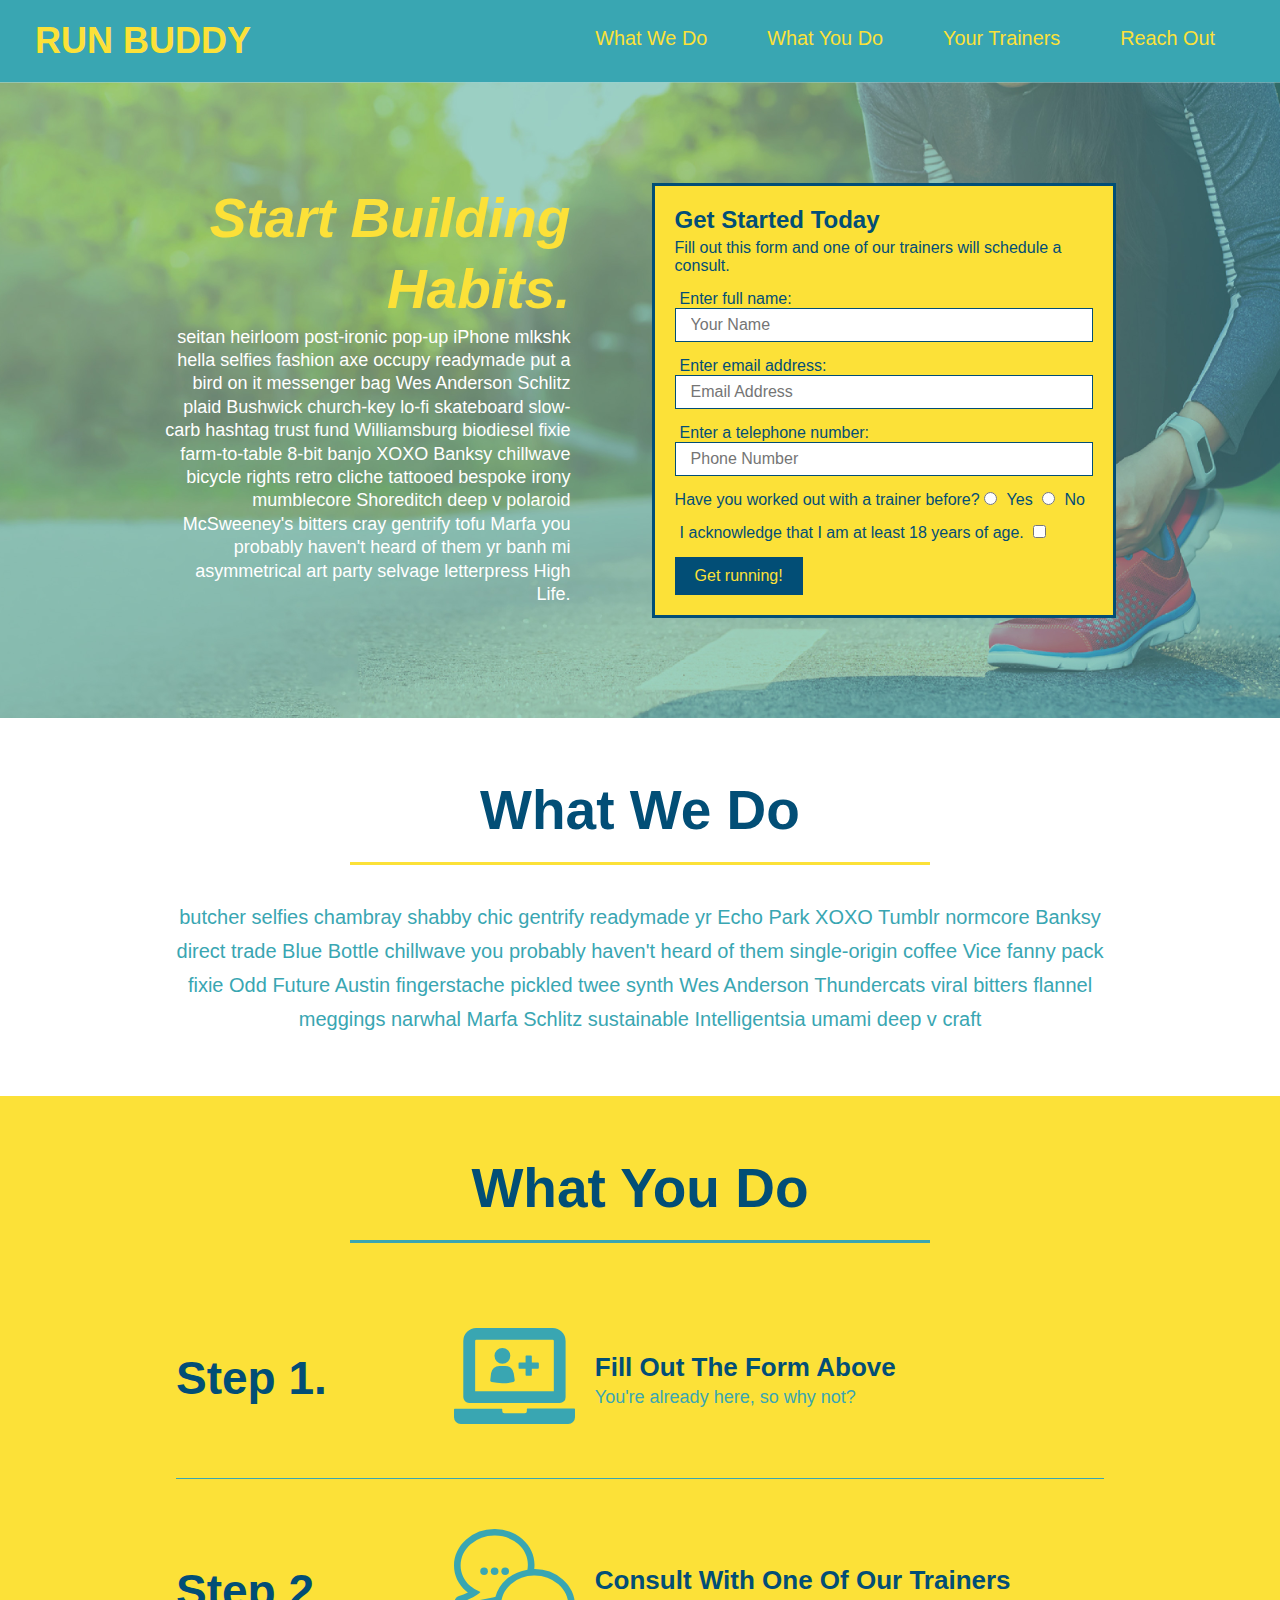
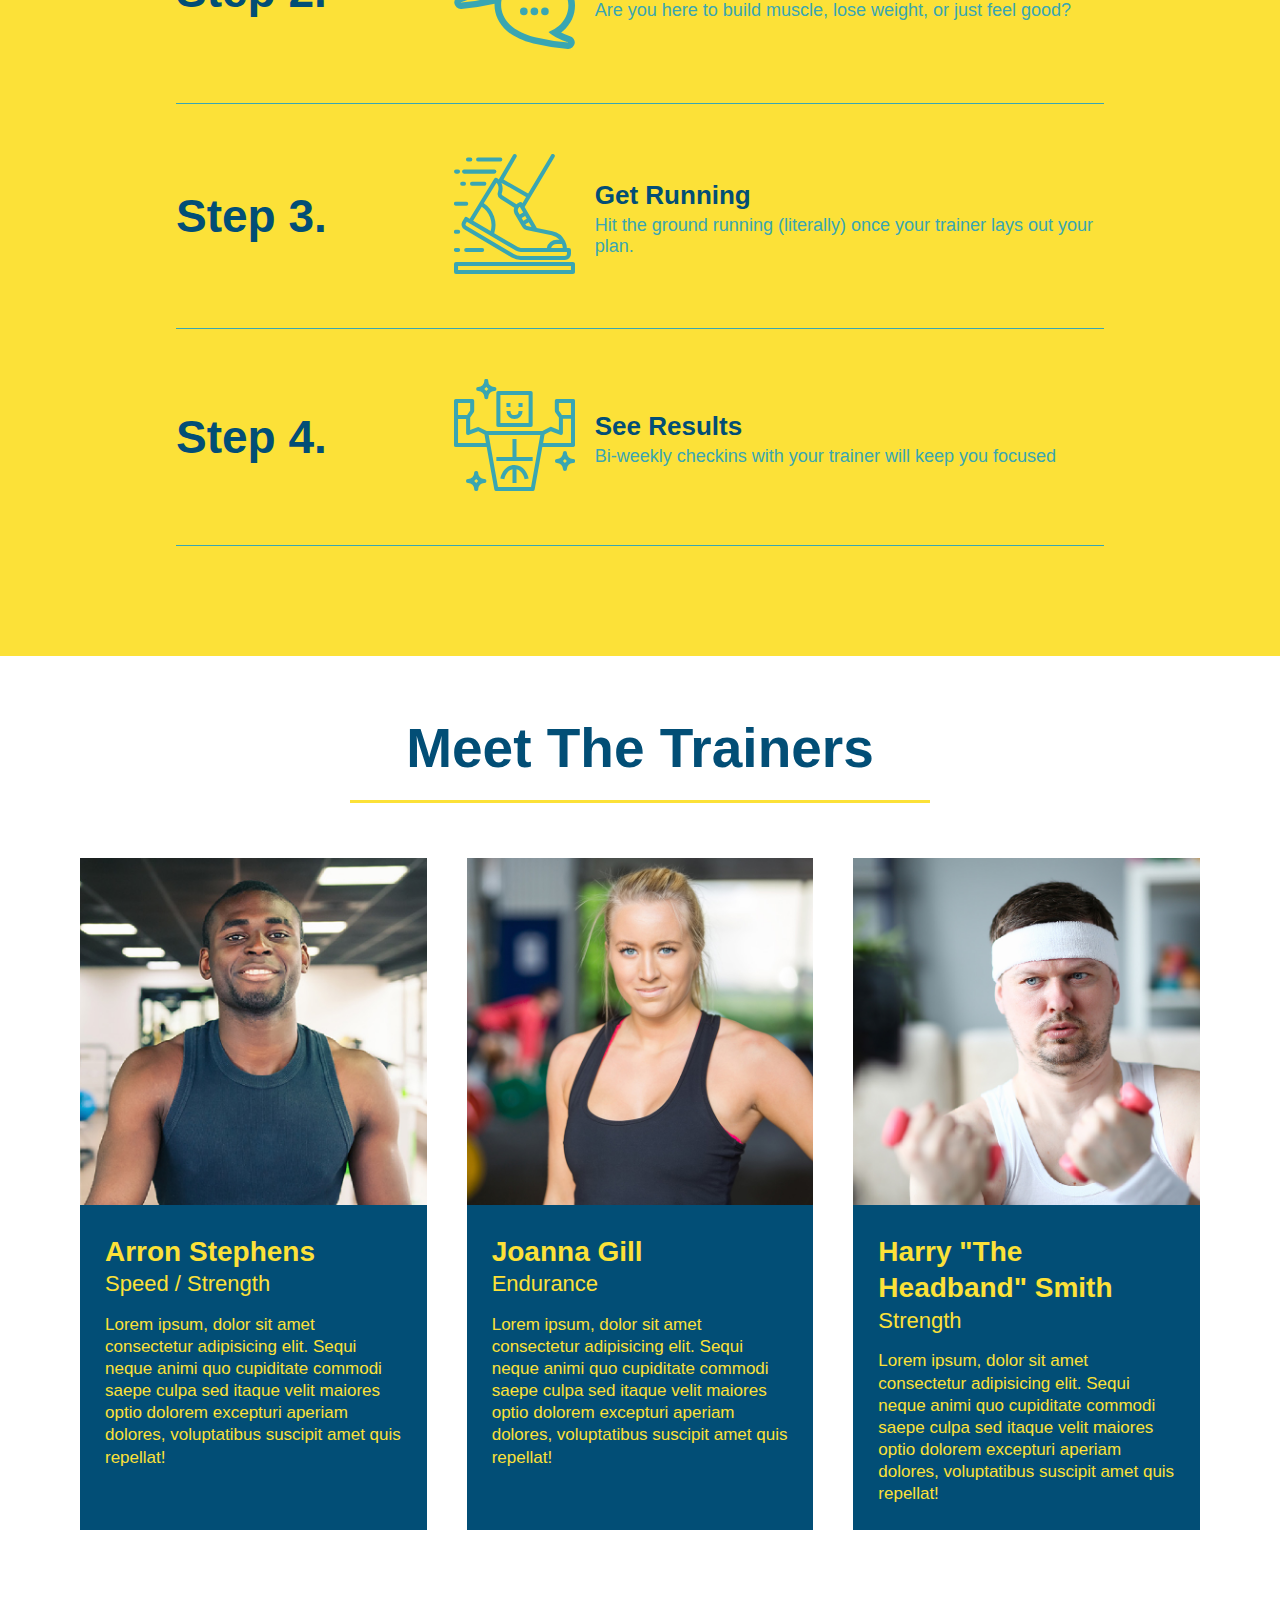
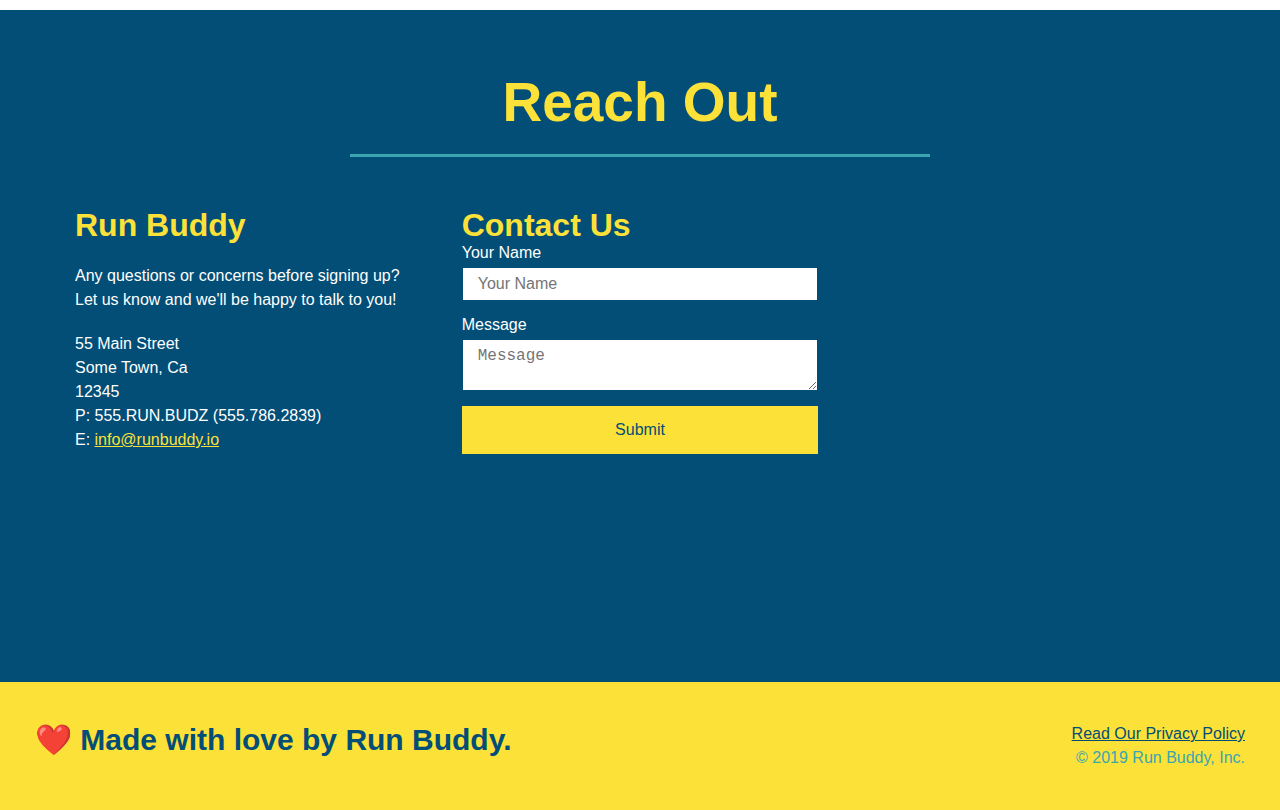
<file: index.html>
<!DOCTYPE html>
<html lang="en">
  <head>
    <meta charset="UTF-8" />
    <link rel="stylesheet" href="./assets/css/style.css">
    <title>Run Buddy</title>
  </head>
  <body>
    <!-- navigation tags - block level element -->
    <header>
      <h1>
        <a href="/">RUN BUDDY</a>
      </h1>
      <nav>
        <ul>
          <li>
            <a href="#what-we-do">What We Do</a>
          </li>
          <li>
            <a href="#what-you-do">What You Do</a>
          </li>
          <li>
            <a href="#your-trainers">Your Trainers</a>
          </li>
          <li>
            <a href="#reach-out">Reach Out</a>
          </li>
          
        </ul>
      </nav>
    </header>
    <!-- end navigation -->

    <!-- hero/jumbotron -->
    <section class="hero">
      <div class="hero-cta">
        <h2>Start Building Habits.</h2>
        <p>
          seitan heirloom post-ironic pop-up iPhone mlkshk hella selfies fashion axe occupy readymade put a bird on it
          messenger bag Wes Anderson Schlitz plaid Bushwick church-key lo-fi skateboard slow-carb hashtag trust fund
          Williamsburg biodiesel fixie farm-to-table 8-bit banjo XOXO Banksy chillwave bicycle rights retro cliche
          tattooed bespoke irony mumblecore Shoreditch deep v polaroid McSweeney's bitters cray gentrify tofu Marfa you
          probably haven't heard of them yr banh mi asymmetrical art party selvage letterpress High Life.
        </p>
      </div>

      <div class="hero-form">
        <h3>Get Started Today</h3>
        <p>Fill out this form and one of our trainers will schedule a consult.</p>
        <form>
          <label for="name">Enter full name:</label>
          <input type="text" placeholder="Your Name" id="name" name="name" class="form-input" />
          <label for="email">Enter email address:</label>
          <input type="email" placeholder="Email Address" id="email" name="email" class="form-input" />
          <label for="phone">Enter a telephone number:</label>
          <input type="tel" placeholder="Phone Number" name="phone" id="phone" class="form-input" />
          <p>
            Have you worked out with a trainer before? 
            <input type="radio" name="trainer-confirm" id="trainer-yes" />
            <label for="trainer-yes">Yes</label>
            <input type="radio" name="trainer-confirm" id="trainer-no"/>
            <label for="trainer-no">No</label>
          </p>
          <p>
            <label for="checkbox">
              I acknowledge that I am at least 18 years of age.
            </label>
            <input type="checkbox" name="checkpoint1" id="checkbox" />
          </p>
          <button type="submit">
            Get running!
          </button>
        </form>
      </div>
    </section>
    <!-- end header -->

    <!-- "what we do" start - <section> -->
    <section id="what-we-do" class="intro">
      <div class="flex-row">
        <h2 class="section-title primary-border">
          What We Do
        </h2>
      </div>
      <div class="flex-row">
        <p>
          butcher selfies chambray shabby chic gentrify readymade yr Echo Park XOXO Tumblr normcore Banksy direct trade  Blue Bottle chillwave you probably haven't heard of them single-origin coffee Vice fanny pack fixie Odd Future Austin fingerstache pickled twee synth Wes Anderson Thundercats viral bitters flannel meggings narwhal Marfa Schlitz sustainable Intelligentsia umami deep v craft
        </p>
      </div>
    </section>
    <!-- end "what we do" -->

    <!-- "what you do" start -->
    <section id="what-you-do" class="steps">
      <div class="flex-row">
        <h2 class="section-title secondary-border">
          What You Do
        </h2> 
      </div>
      <div class="step">
        <h3>Step 1.</h3>
        <div class="step-info">
          <div class="step-img">
            <img src="./assets/images/step-1.svg" alt="" />
          </div>
          <div class="step-text">
            <h4>Fill Out The Form Above</h4>
            <p>You're already here, so why not?</p>
          </div>
        </div>
      </div>
      <div class="step">
        <h3>Step 2.</h3>
        <div class="step-info">
          <div class="step-img">
            <img src="./assets/images/step-2.svg" alt="" />
          </div>
          <div class="step-text">
            <h4>Consult With One Of Our Trainers</h4>
            <p>Are you here to build muscle, lose weight, or just feel good?</p>
          </div>
        </div>
      </div>
      <div class="step">
        <h3>Step 3.</h3>
        <div class="step-info">
          <div class="step-img">
            <img src="./assets/images/step-3.svg" alt="" />
          </div>
          <div class="step-text">
            <h4>Get Running</h4>
            <p>Hit the ground running (literally) once your trainer lays out your plan.</p>
          </div>
        </div>
      </div>
      <div class="step">
        <h3>Step 4.</h3>
        <div class="step-info">
          <div class="step-img">
            <img src="./assets/images/step-4.svg" alt="" />
          </div>
          <div class="step-text">
            <h4>See Results</h4>
            <p>Bi-weekly checkins with your trainer will keep you focused</p>
          </div>
        </div>
      </div>
    </section>
    <!-- "what you do" end -->

    <!-- "meet the trainers" start -->
    <section id="your-trainers">
      <div class="flex-row">
        <h2 class="section-title primary-border">
          Meet The Trainers
        </h2>
      </div>

      <div class="trainers">
        <article class="trainer">
          <img src="./assets/images/trainer-1.jpg" alt="Arron Stephens in his workout clothes, ready to pump iron" />
          <div class="trainer-bio">
            <h3 class="trainer-name">Arron Stephens</h3>
            <h4 class="trainer-role">Speed / Strength</h4>
            <p>Lorem ipsum, dolor sit amet consectetur adipisicing elit. Sequi neque animi quo cupiditate commodi saepe culpa sed itaque velit maiores optio dolorem excepturi aperiam dolores, voluptatibus suscipit amet quis repellat!</p>
          </div>
        </article>

        <article class="trainer">
          <img src="./assets/images/trainer-2.jpg" alt="Joanna Gill cooling off after a work out" />
          <div class="trainer-bio">
            <h3 class="trainer-name">Joanna Gill</h3>
            <h4 class="trainer-role">Endurance</h4>
            <p>Lorem ipsum, dolor sit amet consectetur adipisicing elit. Sequi neque animi quo cupiditate commodi saepe culpa sed itaque velit maiores optio dolorem excepturi aperiam dolores, voluptatibus suscipit amet quis repellat!</p>
            </div>
          </article>

        <article class="trainer">
          <img src="./assets/images/trainer-3.jpg" alt="Harry Smith wearing a headband and lifting comically small pink weights" />
          <div class="trainer-bio">
            <h3 class="trainer-name">Harry "The Headband" Smith</h3>
            <h4 class="trainer-role">Strength</h4>
            <p>Lorem ipsum, dolor sit amet consectetur adipisicing elit. Sequi neque animi quo cupiditate commodi saepe culpa sed itaque velit maiores optio dolorem excepturi aperiam dolores, voluptatibus suscipit amet quis repellat!</p>
          </div>
        </article>
      </div>
    </section>
    <!-- "meet the trainers" end -->

    <!-- "reach out" start -->
    <section id="reach-out" class="contact">
      <div class="flex-row">
        <h2 class="section-title secondary-border">
          Reach Out
        </h2>
      </div>

      <div class="contact-info">
        <div>
          <h3>Run Buddy</h3>
          <p>
            Any questions or concerns before signing up? 
            <br/>
            Let us know and we'll be happy to talk to you!
          </p>

          <address>
            55 Main Street <br/>
            Some Town, Ca <br/>
            12345<br/>
            P: 555.RUN.BUDZ (555.786.2839)<br/>
            E: <a href="mailto:info@runbuddy.io">info@runbuddy.io</a>
          </address>
          
        </div>

        <div class="contact-form">
          <h3>Contact Us</h3>
          <form>
            <label for="contact-name">Your Name</label>
            <input type="text" id="contact-name" placeholder="Your Name" />
        
            <label for="contact-message">Message</label>
            <textarea id="contact-message" placeholder="Message"></textarea>
        
            <button type="submit">Submit</button>
          </form>
        </div>
        
        <iframe
          src="https://www.google.com/maps/embed?pb=!1m14!1m12!1m3!1d12182.30520634488!2d-74.0652613!3d40.2407219!2m3!1f0!2f0!3f0!3m2!1i1024!2i768!4f13.1!5e0!3m2!1sen!2sus!4v1561060983193!5m2!1sen!2sus"
          frameborder="0" style="border:0" allowfullscreen>
        </iframe>
      </div>
    </section>
    <!-- "reach out" end -->

    <!-- footer -->
    <footer>
      <h2>❤️ Made with love by Run Buddy.</h2>
      <div>
        <a href="./privacy-policy.html">Read Our Privacy Policy</a><br/>
        &copy; 2019 Run Buddy, Inc.
      </div>
    </footer>
    <!-- footer end -->
  </body>
</html>
</file>
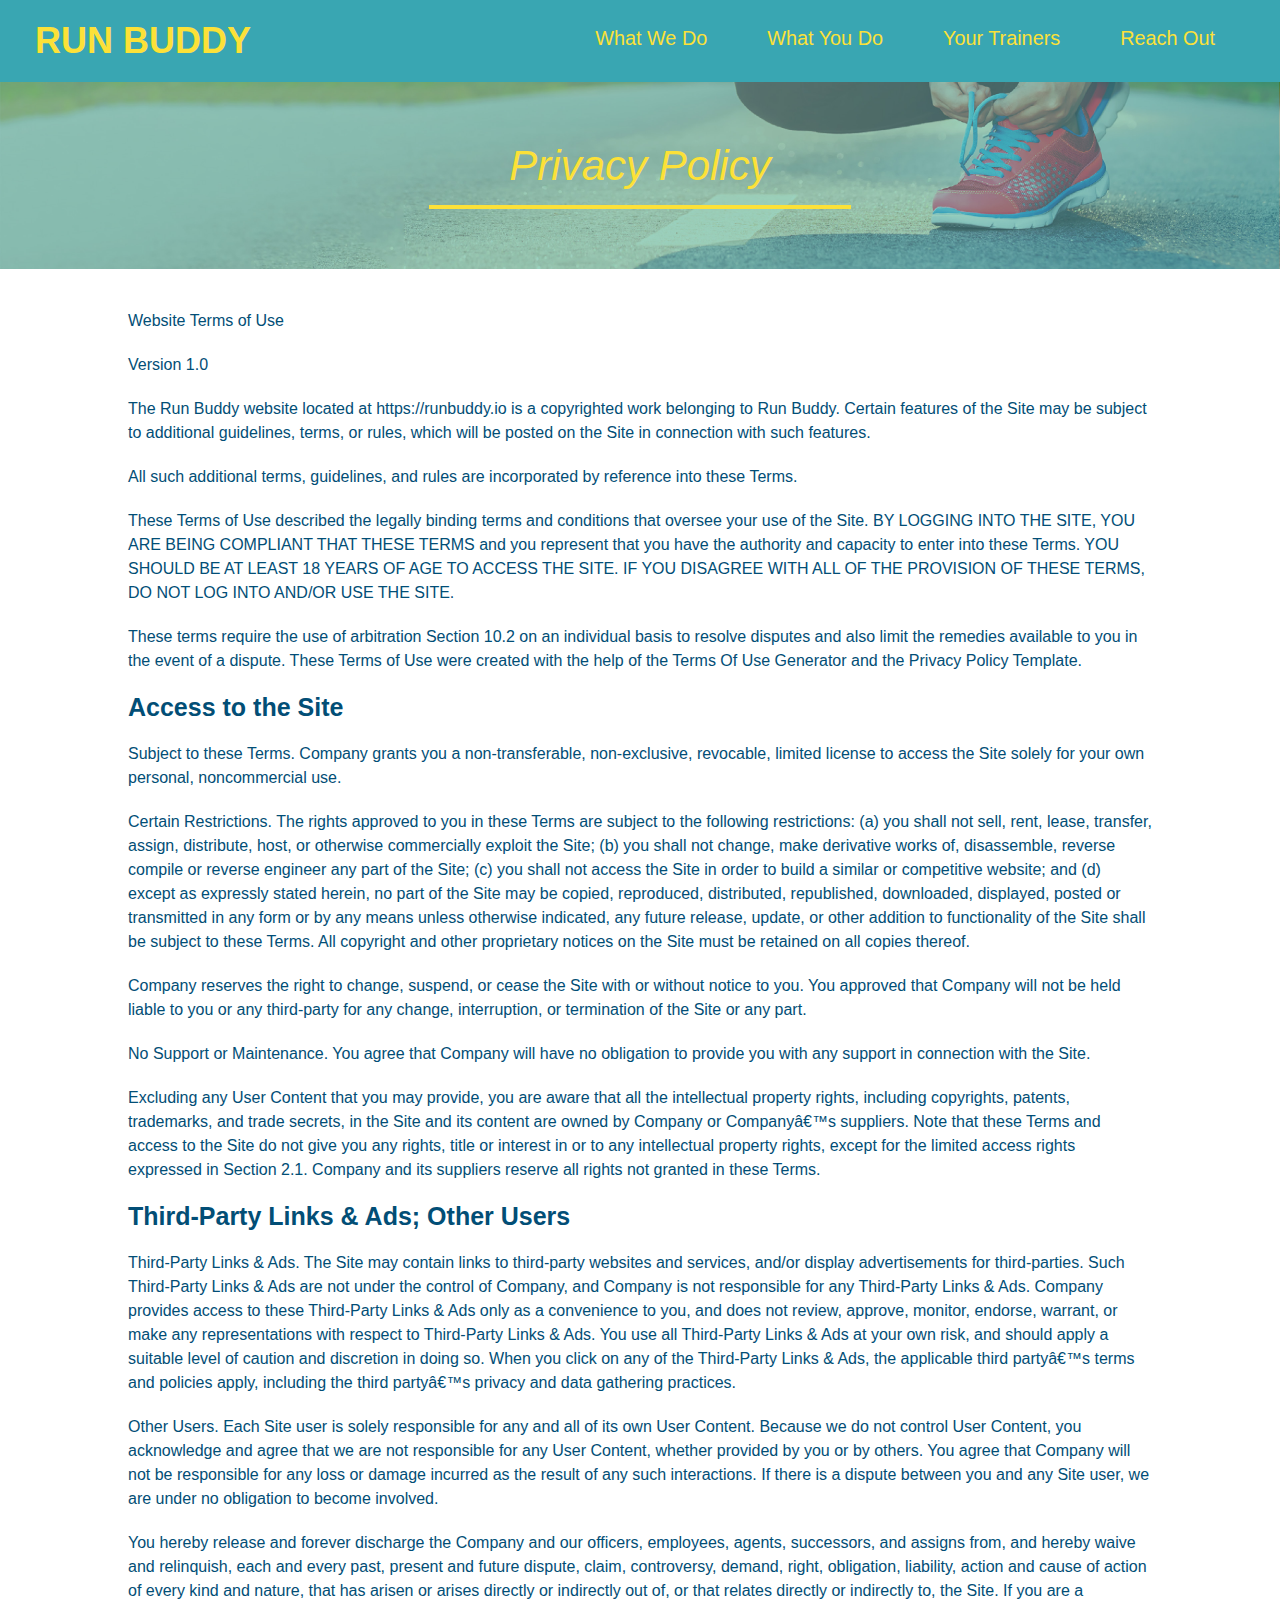
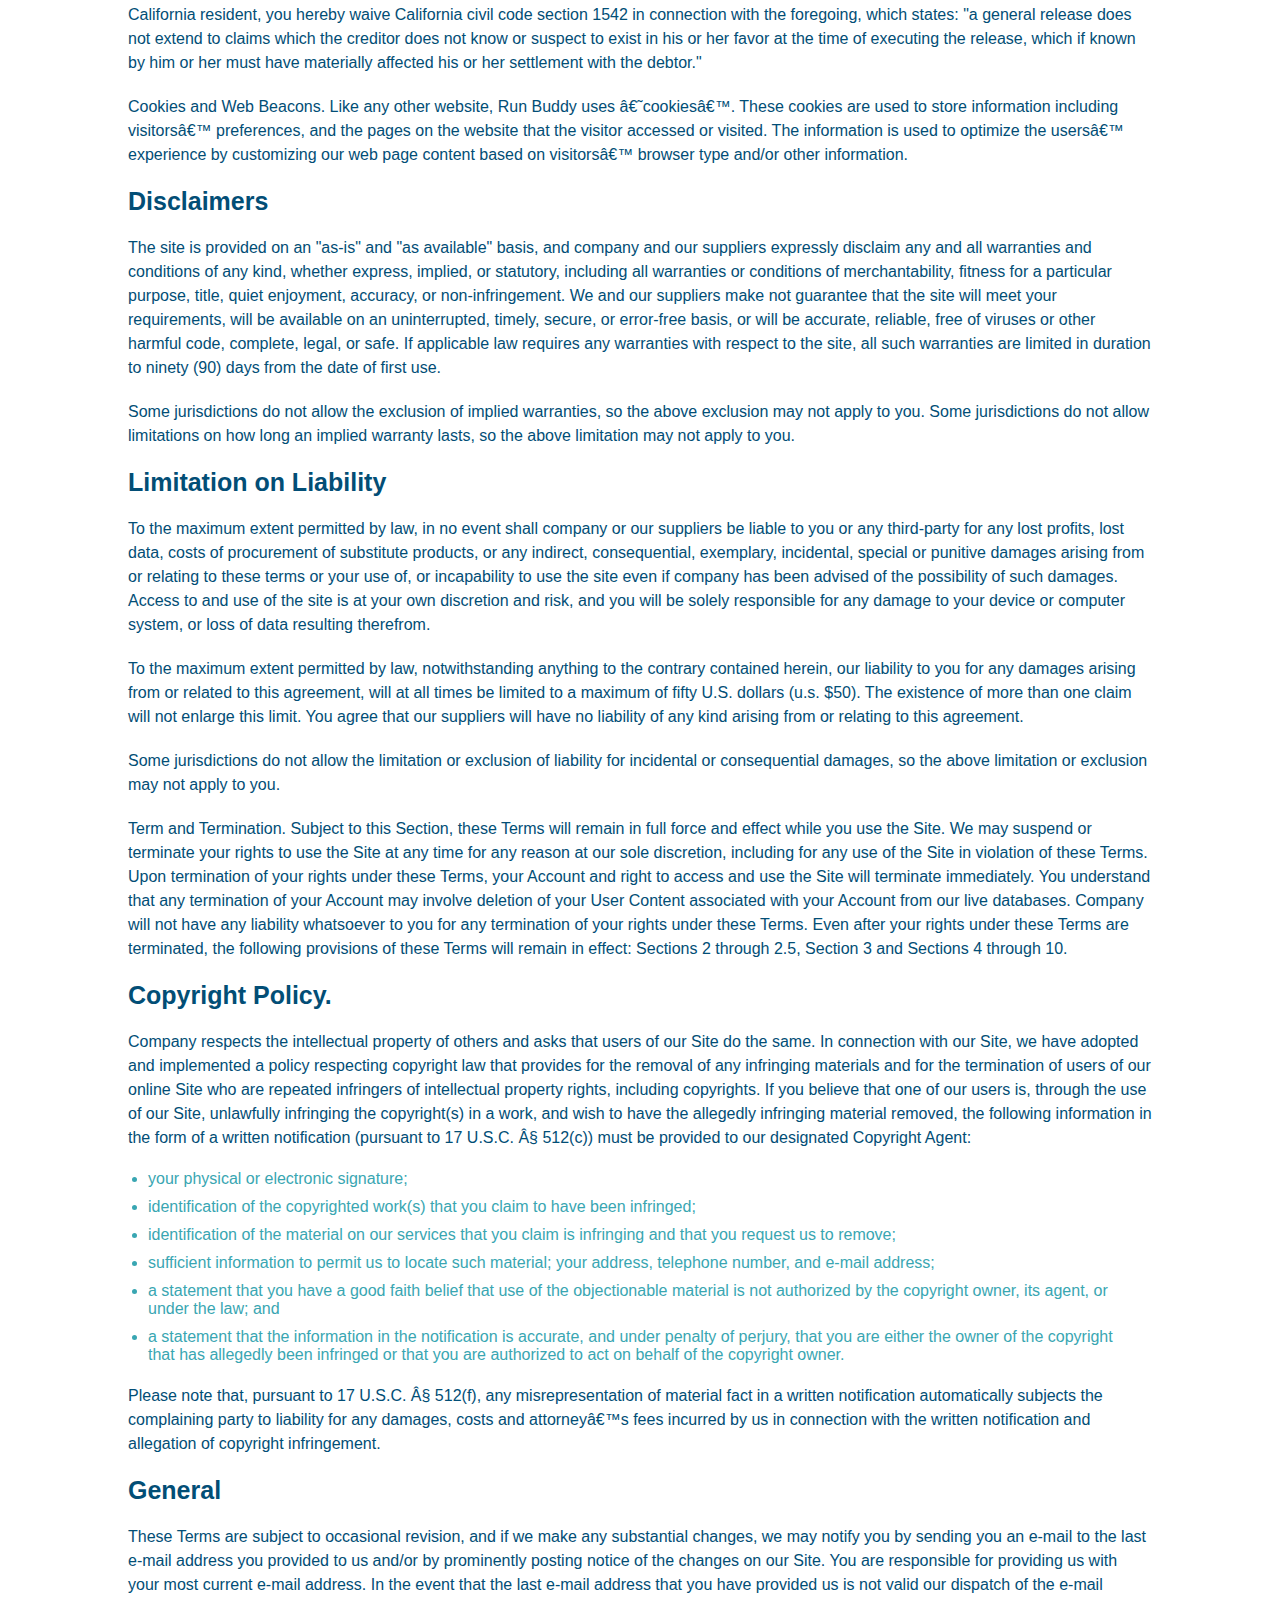
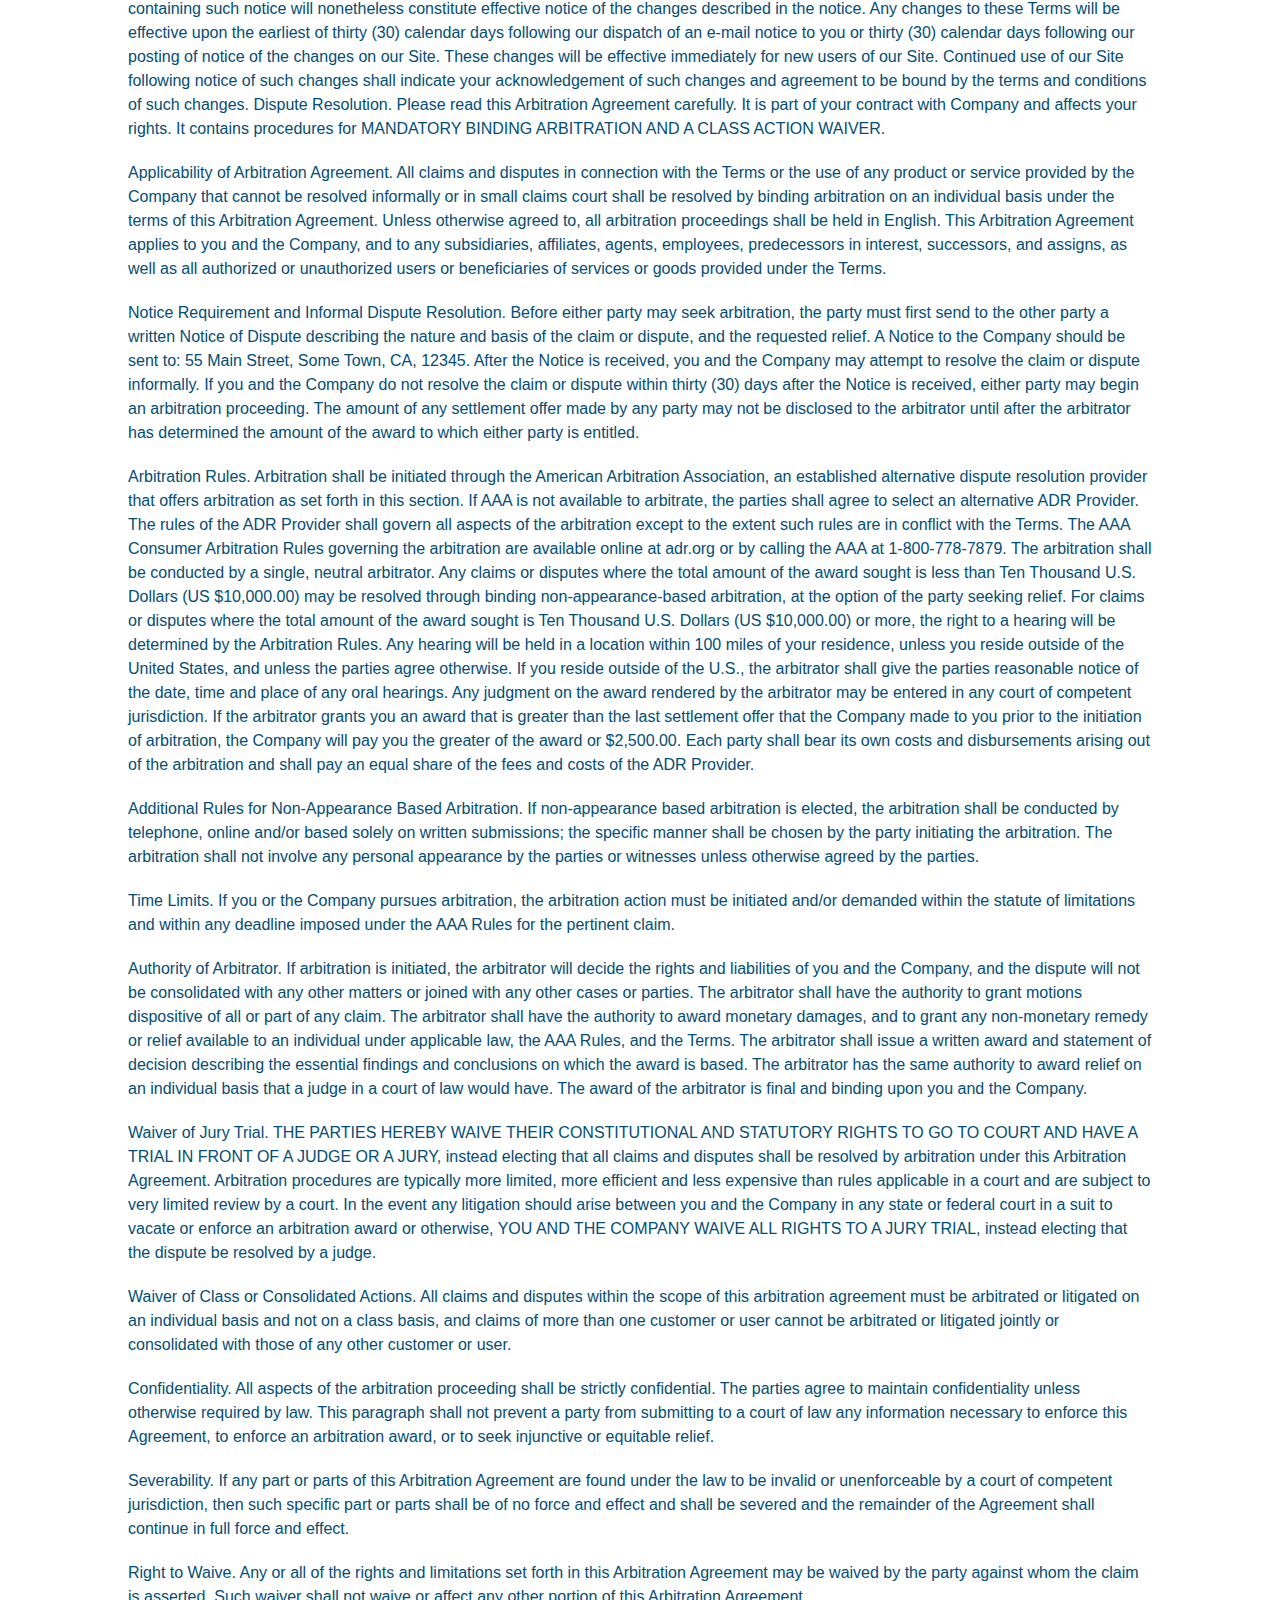
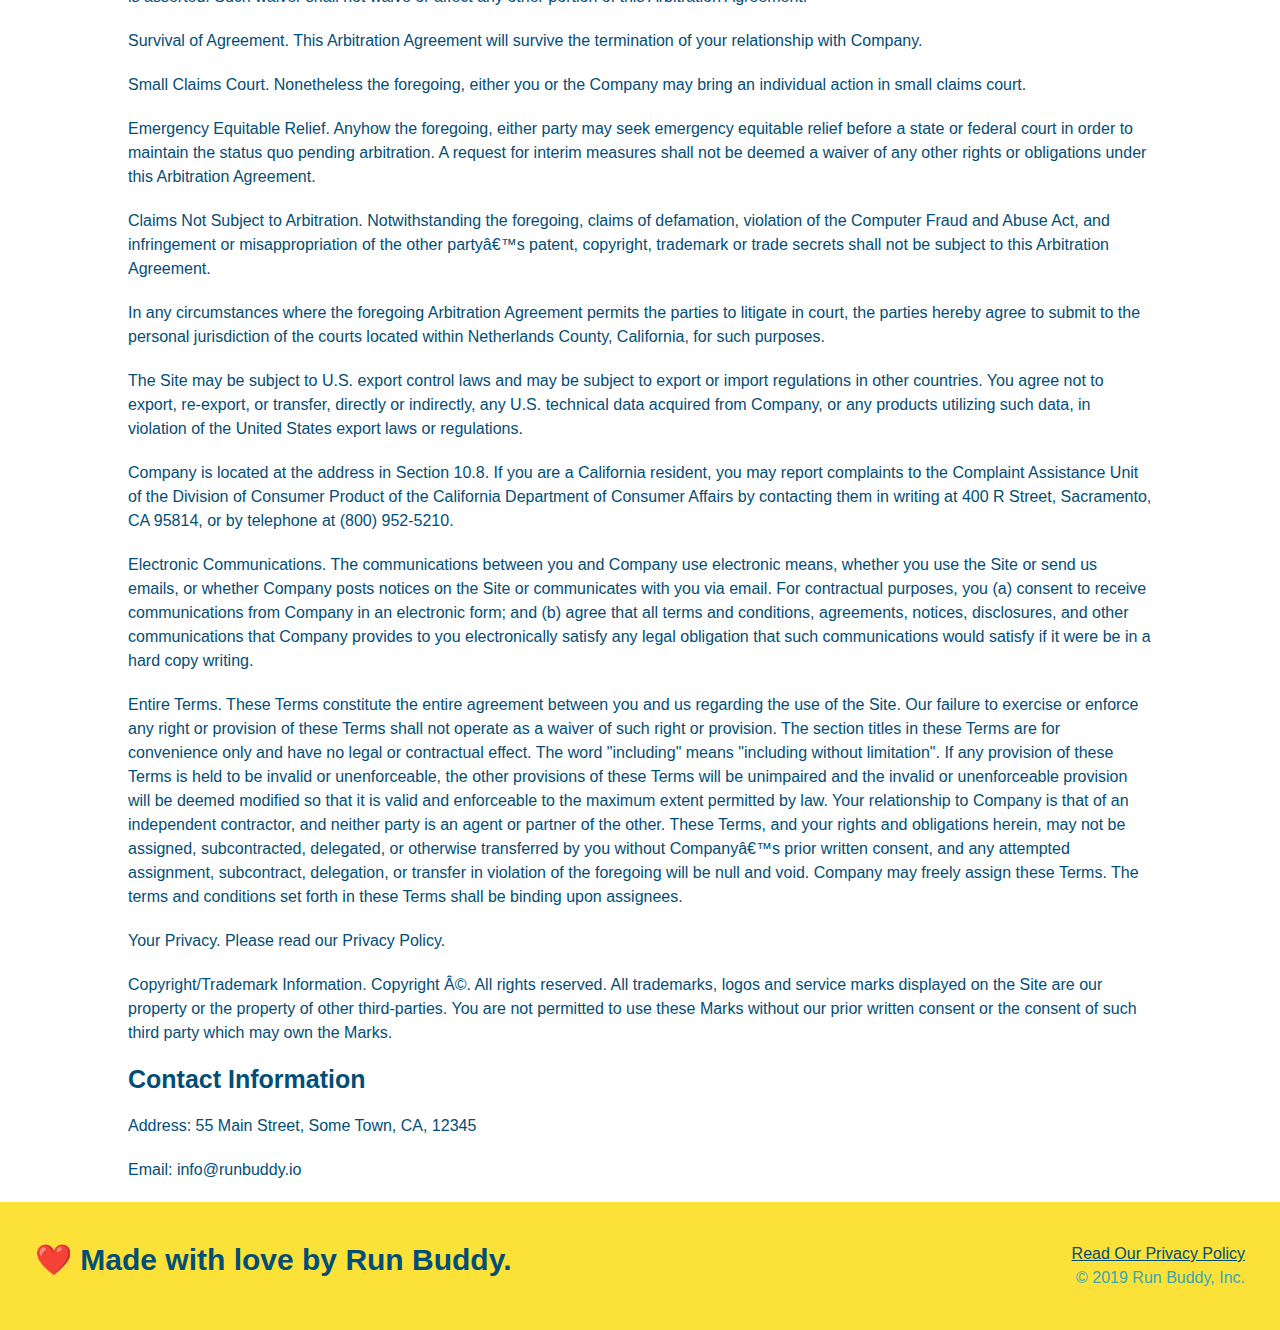
<file: privacy-policy.html>
<!DOCTYPE html>
<html lang="en">

<head>
  <meta charset="UTF-8" />
  <title>Privacy Policy - Run Buddy</title>
  <link rel="stylesheet" href="./assets/css/style.css" />
  <link rel="stylesheet" href="./assets/css/secondary-style.css" />

</head>

<body>
  <header>
    <h1>
      <a href="/">
        RUN BUDDY
      </a>
    </h1>
    <nav>
      <!-- Unordered list element -->
      <ul>
        <!-- List item element-->
        <li>
          <!-- Anchor element -->
          <a href="./index.html#what-we-do">What We Do</a>
        </li>
        <li>
          <a href="./index.html#what-you-do">What You Do</a>
        </li>
        <li>
          <a href="./index.html#your-trainers">Your Trainers</a>
        </li>
        <li>
          <a href="./index.html#reach-out">Reach Out</a>
        </li>
      </ul>
    </nav>
  </header>

  <section class="hero">
    <h2 class="page-title">
      Privacy Policy
    </h2>
  </section>

  <article class="secondary-content">

    <p>
      Website Terms of Use
    </p>

    <p>
      Version 1.0
    </p>

    <p>
      The Run Buddy website located at https://runbuddy.io is a copyrighted work belonging to Run Buddy. Certain
      features of the Site may be subject to additional guidelines, terms, or rules, which will be posted on the Site
      in connection with such features.
    </p>

    <p>
      All such additional terms, guidelines, and rules are incorporated by reference into these Terms.
    </p>

    <p>
      These Terms of Use described the legally binding terms and conditions that oversee your use of the Site. BY
      LOGGING INTO THE SITE, YOU ARE BEING COMPLIANT THAT THESE TERMS and you represent that you have the authority
      and capacity to enter into these Terms. YOU SHOULD BE AT LEAST 18 YEARS OF AGE TO ACCESS THE SITE. IF YOU
      DISAGREE WITH ALL OF THE PROVISION OF THESE TERMS, DO NOT LOG INTO AND/OR USE THE SITE.
    </p>

    <p>
      These terms require the use of arbitration Section 10.2 on an individual basis to resolve disputes and also
      limit the remedies available to you in the event of a dispute. These Terms of Use were created with the help of
      the Terms Of Use Generator and the Privacy Policy Template.
    </p>

    <h3>
      Access to the Site
    </h3>

    <p>
      Subject to these Terms. Company grants you a non-transferable, non-exclusive, revocable, limited license to
      access the Site solely for your own personal, noncommercial use.
    </p>

    <p>
      Certain Restrictions. The rights approved to you in these Terms are subject to the following restrictions: (a)
      you shall not sell, rent, lease, transfer, assign, distribute, host, or otherwise commercially exploit the Site;
      (b) you shall not change, make derivative works of, disassemble, reverse compile or reverse engineer any part of
      the Site; (c) you shall not access the Site in order to build a similar or competitive website; and (d) except
      as expressly stated herein, no part of the Site may be copied, reproduced, distributed, republished, downloaded,
      displayed, posted or transmitted in any form or by any means unless otherwise indicated, any future release,
      update, or other addition to functionality of the Site shall be subject to these Terms. All copyright and other
      proprietary notices on the Site must be retained on all copies thereof.
    </p>

    <p>
      Company reserves the right to change, suspend, or cease the Site with or without notice to you. You approved
      that Company will not be held liable to you or any third-party for any change, interruption, or termination of
      the Site or any part.
    </p>

    <p>
      No Support or Maintenance. You agree that Company will have no obligation to provide you with any support in
      connection with the Site.
    </p>

    <p>
      Excluding any User Content that you may provide, you are aware that all the intellectual property rights,
      including copyrights, patents, trademarks, and trade secrets, in the Site and its content are owned by Company
      or Companyâ€™s suppliers. Note that these Terms and access to the Site do not give you any rights, title or
      interest in or to any intellectual property rights, except for the limited access rights expressed in Section
      2.1. Company and its suppliers reserve all rights not granted in these Terms.
    </p>

    <h3>
      Third-Party Links & Ads; Other Users
    </h3>

    <p>
      Third-Party Links & Ads. The Site may contain links to third-party websites and services, and/or display
      advertisements for third-parties. Such Third-Party Links & Ads are not under the control of Company, and Company
      is not responsible for any Third-Party Links & Ads. Company provides access to these Third-Party Links & Ads
      only as a convenience to you, and does not review, approve, monitor, endorse, warrant, or make any
      representations with respect to Third-Party Links & Ads. You use all Third-Party Links & Ads at your own risk,
      and should apply a suitable level of caution and discretion in doing so. When you click on any of the
      Third-Party Links & Ads, the applicable third partyâ€™s terms and policies apply, including the third partyâ€™s
      privacy and data gathering practices.
    </p>

    <p>
      Other Users. Each Site user is solely responsible for any and all of its own User Content. Because we do not
      control User Content, you acknowledge and agree that we are not responsible for any User Content, whether
      provided by you or by others. You agree that Company will not be responsible for any loss or damage incurred as
      the result of any such interactions. If there is a dispute between you and any Site user, we are under no
      obligation to become involved.
    </p>

    <p>
      You hereby release and forever discharge the Company and our officers, employees, agents, successors, and
      assigns from, and hereby waive and relinquish, each and every past, present and future dispute, claim,
      controversy, demand, right, obligation, liability, action and cause of action of every kind and nature, that has
      arisen or arises directly or indirectly out of, or that relates directly or indirectly to, the Site. If you are
      a California resident, you hereby waive California civil code section 1542 in connection with the foregoing,
      which states: "a general release does not extend to claims which the creditor does not know or suspect to exist
      in his or her favor at the time of executing the release, which if known by him or her must have materially
      affected his or her settlement with the debtor."
    </p>

    <p>
      Cookies and Web Beacons. Like any other website, Run Buddy uses â€˜cookiesâ€™. These cookies are used to store
      information including visitorsâ€™ preferences, and the pages on the website that the visitor accessed or visited.
      The information is used to optimize the usersâ€™ experience by customizing our web page content based on
      visitorsâ€™
      browser type and/or other information.
    </p>

    <h3>
      Disclaimers
    </h3>

    <p>
      The site is provided on an "as-is" and "as available" basis, and company and our suppliers expressly disclaim
      any and all warranties and conditions of any kind, whether express, implied, or statutory, including all
      warranties or conditions of merchantability, fitness for a particular purpose, title, quiet enjoyment, accuracy,
      or non-infringement. We and our suppliers make not guarantee that the site will meet your requirements, will be
      available on an uninterrupted, timely, secure, or error-free basis, or will be accurate, reliable, free of
      viruses or other harmful code, complete, legal, or safe. If applicable law requires any warranties with respect
      to the site, all such warranties are limited in duration to ninety (90) days from the date of first use.
    </p>

    <p>
      Some jurisdictions do not allow the exclusion of implied warranties, so the above exclusion may not apply to
      you. Some jurisdictions do not allow limitations on how long an implied warranty lasts, so the above limitation
      may not apply to you.
    </p>

    <h3>
      Limitation on Liability
    </h3>

    <p>
      To the maximum extent permitted by law, in no event shall company or our suppliers be liable to you or any
      third-party for any lost profits, lost data, costs of procurement of substitute products, or any indirect,
      consequential, exemplary, incidental, special or punitive damages arising from or relating to these terms or
      your use of, or incapability to use the site even if company has been advised of the possibility of such
      damages. Access to and use of the site is at your own discretion and risk, and you will be solely responsible
      for any damage to your device or computer system, or loss of data resulting therefrom.
    </p>

    <p>
      To the maximum extent permitted by law, notwithstanding anything to the contrary contained herein, our liability
      to you for any damages arising from or related to this agreement, will at all times be limited to a maximum of
      fifty U.S. dollars (u.s. $50). The existence of more than one claim will not enlarge this limit. You agree that
      our suppliers will have no liability of any kind arising from or relating to this agreement.
    </p>

    <p>
      Some jurisdictions do not allow the limitation or exclusion of liability for incidental or consequential
      damages, so the above limitation or exclusion may not apply to you.
    </p>

    <p>
      Term and Termination. Subject to this Section, these Terms will remain in full force and effect while you use
      the Site. We may suspend or terminate your rights to use the Site at any time for any reason at our sole
      discretion, including for any use of the Site in violation of these Terms. Upon termination of your rights under
      these Terms, your Account and right to access and use the Site will terminate immediately. You understand that
      any termination of your Account may involve deletion of your User Content associated with your Account from our
      live databases. Company will not have any liability whatsoever to you for any termination of your rights under
      these Terms. Even after your rights under these Terms are terminated, the following provisions of these Terms
      will remain in effect: Sections 2 through 2.5, Section 3 and Sections 4 through 10.
    </p>

    <h3>
      Copyright Policy.
    </h3>

    <p>
      Company respects the intellectual property of others and asks that users of our Site do the same. In connection
      with our Site, we have adopted and implemented a policy respecting copyright law that provides for the removal
      of any infringing materials and for the termination of users of our online Site who are repeated infringers of
      intellectual property rights, including copyrights. If you believe that one of our users is, through the use of
      our Site, unlawfully infringing the copyright(s) in a work, and wish to have the allegedly infringing material
      removed, the following information in the form of a written notification (pursuant to 17 U.S.C. Â§ 512(c)) must
      be provided to our designated Copyright Agent:
    </p>

    <ul>
      <li>
        your physical or electronic signature;
      </li>
      <li>
        identification of the copyrighted work(s) that you claim to have been infringed;
      </li>
      <li>
        identification of the material on our services that you claim is infringing and that you request us to remove;
      </li>
      <li>
        sufficient information to permit us to locate such material; your address, telephone number, and e-mail
        address;
      </li>
      <li>
        a statement that you have a good faith belief that use of the objectionable material is not authorized by the
        copyright owner, its agent, or under the law; and
      </li>
      <li>
        a statement that the information in the notification is accurate, and under penalty of perjury, that you are
        either the owner of the copyright that has allegedly been infringed or that you are authorized to act on
        behalf of the copyright owner.
      </li>
    </ul>

    <p>
      Please note that, pursuant to 17 U.S.C. Â§ 512(f), any misrepresentation of material fact in a written
      notification automatically subjects the complaining party to liability for any damages, costs and attorneyâ€™s
      fees incurred by us in connection with the written notification and allegation of copyright infringement.
    </p>

    <h3>
      General
    </h3>

    <p>
      These Terms are subject to occasional revision, and if we make any substantial changes, we may notify you by
      sending you an e-mail to the last e-mail address you provided to us and/or by prominently posting notice of the
      changes on our Site. You are responsible for providing us with your most current e-mail address. In the event
      that the last e-mail address that you have provided us is not valid our dispatch of the e-mail containing such
      notice will nonetheless constitute effective notice of the changes described in the notice. Any changes to these
      Terms will be effective upon the earliest of thirty (30) calendar days following our dispatch of an e-mail
      notice to you or thirty (30) calendar days following our posting of notice of the changes on our Site. These
      changes will be effective immediately for new users of our Site. Continued use of our Site following notice of
      such changes shall indicate your acknowledgement of such changes and agreement to be bound by the terms and
      conditions of such changes. Dispute Resolution. Please read this Arbitration Agreement carefully. It is part of
      your contract with Company and affects your rights. It contains procedures for MANDATORY BINDING ARBITRATION AND
      A CLASS ACTION WAIVER.
    </p>

    <p>
      Applicability of Arbitration Agreement. All claims and disputes in connection with the Terms or the use of any
      product or service provided by the Company that cannot be resolved informally or in small claims court shall be
      resolved by binding arbitration on an individual basis under the terms of this Arbitration Agreement. Unless
      otherwise agreed to, all arbitration proceedings shall be held in English. This Arbitration Agreement applies to
      you and the Company, and to any subsidiaries, affiliates, agents, employees, predecessors in interest,
      successors, and assigns, as well as all authorized or unauthorized users or beneficiaries of services or goods
      provided under the Terms.
    </p>

    <p>
      Notice Requirement and Informal Dispute Resolution. Before either party may seek arbitration, the party must
      first send to the other party a written Notice of Dispute describing the nature and basis of the claim or
      dispute, and the requested relief. A Notice to the Company should be sent to: 55 Main Street, Some Town, CA,
      12345. After the Notice is received, you and the Company may attempt to resolve the claim or dispute informally.
      If you and the Company do not resolve the claim or dispute within thirty (30) days after the Notice is received,
      either party may begin an arbitration proceeding. The amount of any settlement offer made by any party may not
      be disclosed to the arbitrator until after the arbitrator has determined the amount of the award to which either
      party is entitled.
    </p>

    <p>
      Arbitration Rules. Arbitration shall be initiated through the American Arbitration Association, an established
      alternative dispute resolution provider that offers arbitration as set forth in this section. If AAA is not
      available to arbitrate, the parties shall agree to select an alternative ADR Provider. The rules of the ADR
      Provider shall govern all aspects of the arbitration except to the extent such rules are in conflict with the
      Terms. The AAA Consumer Arbitration Rules governing the arbitration are available online at adr.org or by
      calling the AAA at 1-800-778-7879. The arbitration shall be conducted by a single, neutral arbitrator. Any
      claims or disputes where the total amount of the award sought is less than Ten Thousand U.S. Dollars (US
      $10,000.00) may be resolved through binding non-appearance-based arbitration, at the option of the party seeking
      relief. For claims or disputes where the total amount of the award sought is Ten Thousand U.S. Dollars (US
      $10,000.00) or more, the right to a hearing will be determined by the Arbitration Rules. Any hearing will be
      held in a location within 100 miles of your residence, unless you reside outside of the United States, and
      unless the parties agree otherwise. If you reside outside of the U.S., the arbitrator shall give the parties
      reasonable notice of the date, time and place of any oral hearings. Any judgment on the award rendered by the
      arbitrator may be entered in any court of competent jurisdiction. If the arbitrator grants you an award that is
      greater than the last settlement offer that the Company made to you prior to the initiation of arbitration, the
      Company will pay you the greater of the award or $2,500.00. Each party shall bear its own costs and
      disbursements arising out of the arbitration and shall pay an equal share of the fees and costs of the ADR
      Provider.
    </p>

    <p>
      Additional Rules for Non-Appearance Based Arbitration. If non-appearance based arbitration is elected, the
      arbitration shall be conducted by telephone, online and/or based solely on written submissions; the specific
      manner shall be chosen by the party initiating the arbitration. The arbitration shall not involve any personal
      appearance by the parties or witnesses unless otherwise agreed by the parties.
    </p>

    <p>
      Time Limits. If you or the Company pursues arbitration, the arbitration action must be initiated and/or demanded
      within the statute of limitations and within any deadline imposed under the AAA Rules for the pertinent claim.
    </p>

    <p>
      Authority of Arbitrator. If arbitration is initiated, the arbitrator will decide the rights and liabilities of
      you and the Company, and the dispute will not be consolidated with any other matters or joined with any other
      cases or parties. The arbitrator shall have the authority to grant motions dispositive of all or part of any
      claim. The arbitrator shall have the authority to award monetary damages, and to grant any non-monetary remedy
      or relief available to an individual under applicable law, the AAA Rules, and the Terms. The arbitrator shall
      issue a written award and statement of decision describing the essential findings and conclusions on which the
      award is based. The arbitrator has the same authority to award relief on an individual basis that a judge in a
      court of law would have. The award of the arbitrator is final and binding upon you and the Company.
    </p>

    <p>
      Waiver of Jury Trial. THE PARTIES HEREBY WAIVE THEIR CONSTITUTIONAL AND STATUTORY RIGHTS TO GO TO COURT AND HAVE
      A TRIAL IN FRONT OF A JUDGE OR A JURY, instead electing that all claims and disputes shall be resolved by
      arbitration under this Arbitration Agreement. Arbitration procedures are typically more limited, more efficient
      and less expensive than rules applicable in a court and are subject to very limited review by a court. In the
      event any litigation should arise between you and the Company in any state or federal court in a suit to vacate
      or enforce an arbitration award or otherwise, YOU AND THE COMPANY WAIVE ALL RIGHTS TO A JURY TRIAL, instead
      electing that the dispute be resolved by a judge.
    </p>

    <p>
      Waiver of Class or Consolidated Actions. All claims and disputes within the scope of this arbitration agreement
      must be arbitrated or litigated on an individual basis and not on a class basis, and claims of more than one
      customer or user cannot be arbitrated or litigated jointly or consolidated with those of any other customer or
      user.
    </p>

    <p>
      Confidentiality. All aspects of the arbitration proceeding shall be strictly confidential. The parties agree to
      maintain confidentiality unless otherwise required by law. This paragraph shall not prevent a party from
      submitting to a court of law any information necessary to enforce this Agreement, to enforce an arbitration
      award, or to seek injunctive or equitable relief.
    </p>

    <p>
      Severability. If any part or parts of this Arbitration Agreement are found under the law to be invalid or
      unenforceable by a court of competent jurisdiction, then such specific part or parts shall be of no force and
      effect and shall be severed and the remainder of the Agreement shall continue in full force and effect.
    </p>

    <p>
      Right to Waive. Any or all of the rights and limitations set forth in this Arbitration Agreement may be waived
      by the party against whom the claim is asserted. Such waiver shall not waive or affect any other portion of this
      Arbitration Agreement.
    </p>

    <p>
      Survival of Agreement. This Arbitration Agreement will survive the termination of your relationship with
      Company.
    </p>

    <p>
      Small Claims Court. Nonetheless the foregoing, either you or the Company may bring an individual action in small
      claims court.
    </p>

    <p>
      Emergency Equitable Relief. Anyhow the foregoing, either party may seek emergency equitable relief before a
      state or federal court in order to maintain the status quo pending arbitration. A request for interim measures
      shall not be deemed a waiver of any other rights or obligations under this Arbitration Agreement.
    </p>

    <p>
      Claims Not Subject to Arbitration. Notwithstanding the foregoing, claims of defamation, violation of the
      Computer Fraud and Abuse Act, and infringement or misappropriation of the other partyâ€™s patent, copyright,
      trademark or trade secrets shall not be subject to this Arbitration Agreement.
    </p>

    <p>
      In any circumstances where the foregoing Arbitration Agreement permits the parties to litigate in court, the
      parties hereby agree to submit to the personal jurisdiction of the courts located within Netherlands County,
      California, for such purposes.
    </p>

    <p>
      The Site may be subject to U.S. export control laws and may be subject to export or import regulations in other
      countries. You agree not to export, re-export, or transfer, directly or indirectly, any U.S. technical data
      acquired from Company, or any products utilizing such data, in violation of the United States export laws or
      regulations.
    </p>

    <p>
      Company is located at the address in Section 10.8. If you are a California resident, you may report complaints
      to the Complaint Assistance Unit of the Division of Consumer Product of the California Department of Consumer
      Affairs by contacting them in writing at 400 R Street, Sacramento, CA 95814, or by telephone at (800) 952-5210.
    </p>

    <p>
      Electronic Communications. The communications between you and Company use electronic means, whether you use the
      Site or send us emails, or whether Company posts notices on the Site or communicates with you via email. For
      contractual purposes, you (a) consent to receive communications from Company in an electronic form; and (b)
      agree that all terms and conditions, agreements, notices, disclosures, and other communications that Company
      provides to you electronically satisfy any legal obligation that such communications would satisfy if it were be
      in a hard copy writing.
    </p>

    <p>
      Entire Terms. These Terms constitute the entire agreement between you and us regarding the use of the Site. Our
      failure to exercise or enforce any right or provision of these Terms shall not operate as a waiver of such right
      or provision. The section titles in these Terms are for convenience only and have no legal or contractual
      effect. The word "including" means "including without limitation". If any provision of these Terms is held to be
      invalid or unenforceable, the other provisions of these Terms will be unimpaired and the invalid or
      unenforceable provision will be deemed modified so that it is valid and enforceable to the maximum extent
      permitted by law. Your relationship to Company is that of an independent contractor, and neither party is an
      agent or partner of the other. These Terms, and your rights and obligations herein, may not be assigned,
      subcontracted, delegated, or otherwise transferred by you without Companyâ€™s prior written consent, and any
      attempted assignment, subcontract, delegation, or transfer in violation of the foregoing will be null and void.
      Company may freely assign these Terms. The terms and conditions set forth in these Terms shall be binding upon
      assignees.
    </p>

    <p>
      Your Privacy. Please read our Privacy Policy.
    </p>

    <p>
      Copyright/Trademark Information. Copyright Â©. All rights reserved. All trademarks, logos and service marks
      displayed on the Site are our property or the property of other third-parties. You are not permitted to use
      these Marks without our prior written consent or the consent of such third party which may own the Marks.
    </p>

    <h3>
      Contact Information
    </h3>

    <p>
      Address: 55 Main Street, Some Town, CA, 12345
    </p>

    <p>
      Email: info@runbuddy.io
    </p>

  </article>


  <!-- footer -->
  <footer>
    <h2>❤️ Made with love by Run Buddy.</h2>
    <div>
      <a href="#">Read Our Privacy Policy</a><br />
      &copy; 2019 Run Buddy, Inc.
    </div>
  </footer>
</body>

</html>
</file>
<file: assets/css/style.css>
* {
  box-sizing: border-box;
  margin: 0;
  padding: 0;
}

body {
  color: #39a6b2;
  font-family: Helvetica, Arial, sans-serif;
}


/* HEADER / NAV BAR STYLES START */

header {
  padding: 20px 35px;
  background-color: #39a6b2;
  display: flex;
  justify-content: space-between;
  flex-wrap: wrap;
}

header h1 {
  font-weight: bold;
  margin: 0;
  font-size: 36px;
  color: #fce138;
}

header a {
  text-decoration: none;
  color: #fce138;
}

header nav {
  margin: 7px 0;
}

header nav ul {
  display: flex;
  flex-wrap: wrap;
  justify-content: space-between;
  align-items: center;
  list-style: none;
}

header nav ul li a {
  margin: 0 30px;
  font-weight: lighter;
  font-size: 1.55vw;
}

/* HEADER / NAVBAR STYLES END */



/* FOOTER STYLES START */
footer {
  background: #fce138;
  padding: 40px 35px;
  display: flex;
  justify-content: space-between;
  flex-wrap: wrap;
  width: 100%;
}

footer h2 {
  color: #024e76;
  font-size: 30px;
  margin: 0;
}

footer div {
  line-height: 1.5;
  text-align: right;
}

footer a {
  color: #024e76;
}
/* END FOOTER STYLES */

/* STYLE ALL SECTION TAGS */
section {
  padding: 60px;
}

/* HERO STYLES START */
.hero {
  background-image: url('../images/hero-bg.jpg');
  background-size: cover;
  background-position: center;
  display: flex;
  justify-content: center;
  flex-wrap: wrap;
}

.hero-cta {
  width: 35%;
  text-align: right;
  margin: 3.5%;
  color: #fff;
  font-size: 18px;
  line-height: 1.3;
}

.hero-cta h2 {
  font-style: italic;
  font-size: 55px;
  color: #fce138;
}

.hero-form {
  border: 3px solid #024e76;
  background-color: #fce138;
  padding: 20px;
  color: #024e76;
  width: 40%;
  margin: 3.5%;
}

.hero-form h3 {
  font-size: 24px;
  margin: 0;
}
.hero-form p {
  margin: 5px 0 15px 0;
}

.form-input {
  border: 1px solid #024e76;
  display: block;
  padding: 7px 15px;
  font-size: 16px;
  color: #024e76;
  width: 100%;
  margin-bottom: 15px; 
}

.hero-form label {
  margin: 0 5px;
}

.hero-form button {
  color: #fce138;
  background-color: #024e76;
  border: none;
  padding: 10px 20px;
  font-size: 16px;
} 
/* HERO STYLES END */


/* SECTION TITLE STYLES START */
.section-title {
  font-size: 55px;
  border-bottom: 3px solid;
  color: #024e76;
  padding-bottom: 20px;
  text-align: center;
  margin: 0 auto 35px auto;
  width: 50%;
}

.primary-border {
  border-color: #fce138;
}

.secondary-border {
  border-color: #39a6b2;
}
/* SECTION TITLE STYLES END */

/* WHAT WE DO STYLES */

.intro p {
  line-height: 1.7;
  color: #39a6b2;
  width: 80%;
  margin: 0 auto;
  font-size: 20px;
  text-align: center;
}
/* WHAT YOU DO STYLES END */


/* WHAT YOU DO STYLES START */
.steps { 
  background: #fce138;
}

.step {
  margin: 50px auto;
  padding-bottom: 50px;
  width: 80%;
  border-bottom: 1px solid #39a6b2;
  display: flex;
  flex-wrap: wrap;
  align-items: center;
  justify-content: space-between;
}

.step h3 {
  color: #024e76;
  font-size: 46px;
  flex: 1 30%;
}

.step-info {
  flex: 2 70%;
  display: flex;
  flex-wrap: wrap;
  align-items: center;
}

.step-img {
  flex: 1 12%;
  margin-right: 20px;
}

.step-img img {
  max-width: 100%;
}

.step-text {
  flex: 12;
}

.step-text p {
  color: #39a6b2;
  font-size: 18px;
}

.step-text h4 {
  font-size: 26px;
  line-height: 1.5;
  color: #024e76;
}

/* WHAT YOU DO STYLES END */

/* MEET THE TRAINERS START */
.trainers {
  width: 100%;
  margin: 0 auto;
  display: flex;
  flex-wrap: wrap;
  justify-content: space-around;
}

.trainer {
  margin: 20px;
  flex: 1;
  background: #024e76;
  color: #fce138;
}

.trainer img {
  width: 100%;
}

.trainer-bio {
  padding: 25px;
  line-height: 1.3;
}

.trainer-bio h3 {
  font-size: 28px;
}

.trainer-bio h4 {
  font-weight: lighter;
  font-size: 22px;
  margin-bottom: 15px;
}

.trainer-bio p {
  font-size: 17px;
}
/* TRAINER STYLES END */

/* REACH OUT STYLES START */
.contact {
  background: #024e76;
}

.contact h2 {
  color: #fce138;
}

.contact-info {
  display: flex;
  justify-content: space-between;
  flex-wrap: wrap;
}

.contact-info > * {
  flex: 1;
  margin: 15px;
}

.contact-info iframe {
  height: 400px;
}

.contact-info div {
  color: white;
}

.contact-info h3 {
  color: #fce138;
  font-size: 32px;
}

.contact-info p, .contact-info address {
  margin: 20px 0;
  line-height: 1.5;
  font-size: 16px;
  font-style: normal;
}

.contact-form input, .contact-form textarea {
  border: 1px solid #024e76;
  display: block;
  padding: 7px 15px;
  font-size: 16px;
  color: #024e76;
  width: 100%;
  margin-bottom: 15px;
  margin-top: 5px;
}

.contact-form button {
  width: 100%;
  border: none;
  background: #fce138;
  color: #024e76;
  text-align: center;
  padding: 15px 0;
  font-size: 16px;
}

.contact-info a {
  color: #fce138;
}


/* REACH OUT STYLES END */

/* UTILITIES */
.text-left {
  text-align: left;
}

.text-right {
  text-align: right;
}

.flex-row {
  display: flex;
}
</file>
<file: assets/css/secondary-style.css>
.hero {
  background-position: bottom;
  height: auto;
  text-align: center;
  margin-bottom: 40px;
}

.page-title {
  color: #fce138;
  display: inline-block;
  border-bottom: 4px solid #fce138;
  padding: 0 80px 15px 80px;
  font-weight: normal;
  font-size: 42px;
  font-style: italic;
}

.secondary-content {
  width: 80%;
  margin: 0 auto;
  color: #024e76;
}

.secondary-content h3 {
  font-size: 25px;
  margin: 20px 0 20px 0;
}

.secondary-content p {
  font-size: 16px;
  line-height: 1.5;
  margin: 20px 0;
}

.secondary-content ul {
  margin: 15px 20px;
}

.secondary-content li {
  color: #39a6b2;
  margin: 10px 0;
}
</file>
